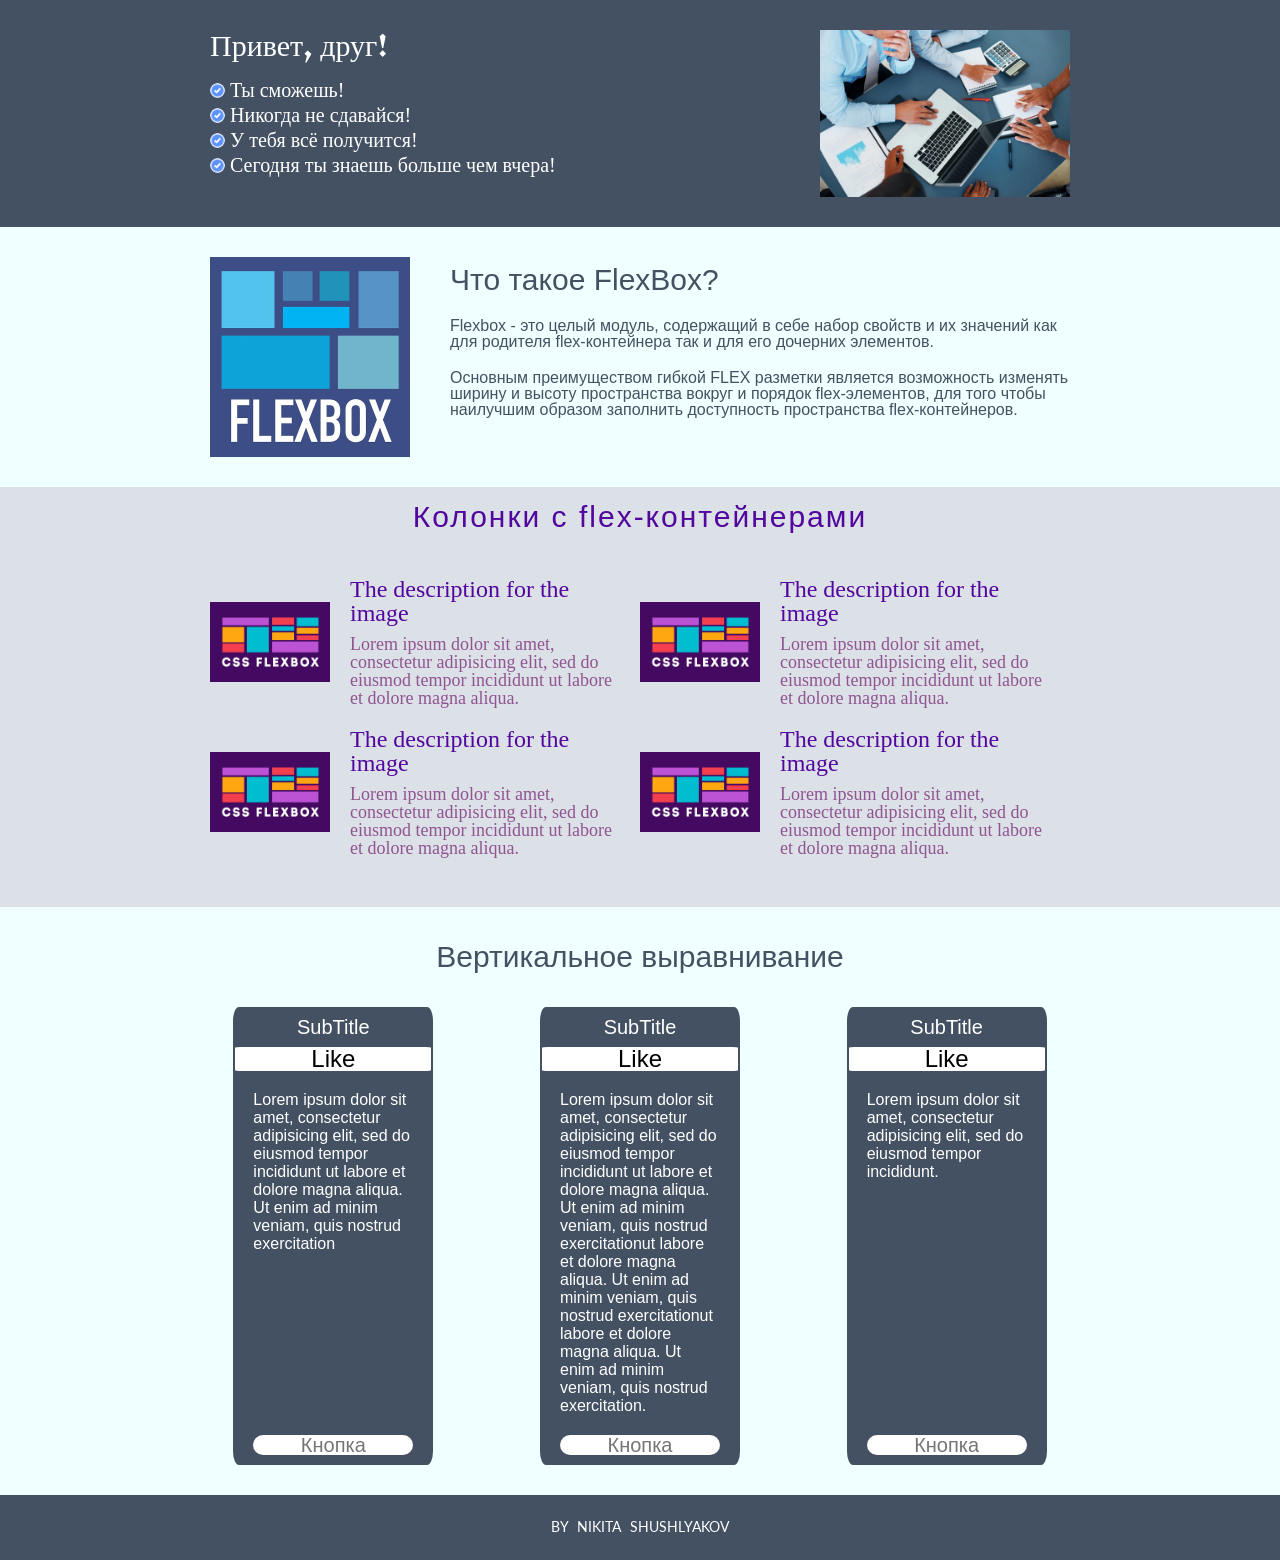
<file: Index.html>
<!DOCTYPE html>
<html lang="en" dir="ltr">
  <head>
    <meta charset="utf-8">
    <title></title>
    <link rel="stylesheet" href="css/style.css">

    <link rel="preconnect" href="https://fonts.googleapis.com">
    <link rel="preconnect" href="https://fonts.gstatic.com" crossorigin>
    <link href="https://fonts.googleapis.com/css2?family=Lato:wght@100&family=Quintessential&family=Rowdies:wght@300&display=swap" rel="stylesheet">
    <!-- <meta name="viewport" content="width=device-width"> -->
  </head>
  <body>
    <div class="wrapper">


            <div class="header">
              <div class="header__content">
                <div class="hi">
                  <div class="hi__title">
                    Привет, друг!
                  </div>
                  <div class="hi__list">
                    <ul>
                      <li>Ты сможешь!</li>
                      <li>Никогда не сдавайся!</li>
                      <li>У тебя всё получится!</li>
                      <li>Сегодня ты знаешь больше чем вчера!</li>
                    </ul>
                  </div>
                </div>

                <div class="header__photo-img">
                  <img src="img/headerphoto.jpg" alt="Not found">
                </div>

              </div>
            </div>


            <div class="content">
              <div class="content__box1">
                <div class="box1_photo">
                  <img src="img/box1photo.jpg" alt="">
                </div>
                <div class="box1_text">
                  <div class="box1_text-title">
                    Что такое FlexBox?
                  </div>
                  <div class="box1_content">
                    <ul>
                      <li>Flexbox - это целый модуль, содержащий в себе набор свойств и их значений как для родителя flex-контейнера так и для его дочерних элементов.</li>
                      <li>Основным преимуществом гибкой FLEX разметки является возможность изменять ширину и высоту пространства вокруг и порядок flex-элементов, для того чтобы наилучшим образом заполнить доступность пространства flex-контейнеров. </li>
                    </ul>
                  </div>
                </div>
              </div>

              <div class="content__box2">
                <div class="box2__title">
                  Колонки с flex-контейнерами
                </div>
                <div class="wrapper_box2">

                  <div class="box2__row">
                    <div class="box2__column">
                      <div class="box2__column-photo">
                        <img src="img/box2photo.jpg" alt="">
                      </div>
                      <div class="box2__column-text">
                        <div class="box2__subtitle">
                          The description for the image
                        </div>
                        <div class="box2__content">
                          Lorem ipsum dolor sit amet, consectetur adipisicing elit, sed do eiusmod tempor incididunt ut labore et dolore magna aliqua.
                        </div>
                      </div>
                    </div>
                    <div class="box2__column">
                      <div class="box2__column-photo">
                        <img src="img/box2photo.jpg" alt="">
                      </div>
                      <div class="box2__column-text">
                        <div class="box2__subtitle">
                          The description for the image
                        </div>
                        <div class="box2__content">
                          Lorem ipsum dolor sit amet, consectetur adipisicing elit, sed do eiusmod tempor incididunt ut labore et dolore magna aliqua.
                        </div>
                      </div>
                    </div>
                  </div>
                  <div class="box2__row">
                    <div class="box2__column">
                      <div class="box2__column-photo">
                        <img src="img/box2photo.jpg" alt="">
                      </div>
                      <div class="box2__column-text">
                        <div class="box2__subtitle">
                          The description for the image
                        </div>
                        <div class="box2__content">
                          Lorem ipsum dolor sit amet, consectetur adipisicing elit, sed do eiusmod tempor incididunt ut labore et dolore magna aliqua.
                        </div>
                      </div>
                    </div>
                    <div class="box2__column">
                      <div class="box2__column-photo">
                        <img src="img/box2photo.jpg" alt="">
                      </div>
                      <div class="box2__column-text">
                        <div class="box2__subtitle">
                          The description for the image
                        </div>
                        <div class="box2__content">
                          Lorem ipsum dolor sit amet, consectetur adipisicing elit, sed do eiusmod tempor incididunt ut labore et dolore magna aliqua.
                        </div>
                      </div>
                    </div>
                  </div>

                </div>
              </div>
              <div class="content__box3">
                <div class="box3__subtitle">
                  Вертикальное выравнивание
                </div>
                <div class="box3_row">
                  <div class="box3_column">
                    <div class="column_subtitle">
                      SubTitle
                    </div>
                    <div class="column_subtitle2">
                      Like
                    </div>
                    <div class="column_text">
                      Lorem ipsum dolor sit amet, consectetur adipisicing elit, sed do eiusmod tempor incididunt ut labore et dolore magna aliqua. Ut enim ad minim veniam, quis nostrud exercitation
                    </div>

                    <div class="button">
                      Кнопка
                    </div>
                  </div>
                  <div class="box3_column">
                    <div class="column_subtitle">
                      SubTitle
                    </div>
                    <div class="column_subtitle2">
                      Like
                    </div>
                    <div class="column_text">
                      Lorem ipsum dolor sit amet, consectetur adipisicing elit, sed do eiusmod tempor incididunt ut labore et dolore magna aliqua. Ut enim ad minim veniam, quis nostrud exercitationut labore et dolore magna aliqua. Ut enim ad minim veniam, quis nostrud exercitationut labore et dolore magna aliqua. Ut enim ad minim veniam, quis nostrud exercitation.
                    </div>

                    <div class="button">
                      Кнопка
                    </div>
                  </div>
                  <div class="box3_column">
                    <div class="column_subtitle">
                      SubTitle
                    </div>
                    <div class="column_subtitle2">
                      Like
                    </div>
                    <div class="column_text">
                      Lorem ipsum dolor sit amet, consectetur adipisicing elit, sed do eiusmod tempor incididunt.
                    </div>

                    <div class="button">
                      Кнопка
                    </div>
                  </div>
                </div>
              </div>


            </div>

            <div class="footer">
              <div class="footer__flex">
                <div class="footer__text">By Nikita Shushlyakov</div>
              </div>
          </div>



  </body>
</html>
</file>
<file: css/style.css>
*{
  padding: 0;
  margin: 0;
  border: 0;
}
*,*:before,*::after{
  -moz-box-sizing: border-box;
  -webkit-box-sizing: border-box;
  box-sizing: :border-box;
}
:focus,:active{outline: none;}
a:focus,a:active{outline: none;}

nav,footer,header,aside{display: block;}

html,body{
  height: 100%;
  width: 100%;
  font-size: 100%;
  line-height: 1;
  font-size: 14px;
  -ms-text-size-adjust: 100%;
  -moz-text-size-adjust: 100%;
  -webkit-text-size-adjust: 100%;
}
input,button,textarea{font-family: inherit;}
input::-ms-clear{display: none;}
button{cursor: pointer;}
button::-moz-focus-inner{padding: 0; border: 0;}
a, a:visited{text-decoration: none;}
a:hover{text-decoration: none;}
ul li {list-style: none;}
img{vertical-align: top;}
h1,h2,h3,h4,h5,h6{font-size: inherit; font-weight: 400;}


/* @media (max-width:1200px){
  .wrapper{
    max-width: 970px;
  }
}
@media (max-width:992px){
  .wrapper{
    max-width: 750px;
  }
} */

body{
  min-width: 1170px;
}
.wrapper{
  background-color: blue;
  min-height: 100%;
  display: flex;
  flex-direction: column;
}

.header{
  background-color: #445162;

}
.header__content{
  display: flex;
  justify-content: space-between;
  /* border: 2px solid red; */
  width: 980px;
  margin: 0 auto;
  padding: 30px 60px;
}
.hi {

}
.hi__title {
  font-family: 'Rowdies', cursive;
  font-size: 30px;
  color: white;
  margin: 0 0 20px 0;
}
.hi__list {
  color:white;
  font-size: 20px;

}
.hi__list li{
  margin: 0 0 5px 20px;
  position: relative;
}
.hi__list li::before{
  content: '';
  display: block;
  width: 15px;
  height: 15px;
  /* background-color: #42e0f5; */
  background: url(../img/wing.png) 0 0/100% auto no-repeat;
  border-radius: 50%;
  position: absolute;
  left: -20px;
  top: 3px;
}
.header__photo-img img{
  width: 250px;
  height: auto;
  /* border: 2px solid red; */
}



.content{
  background-color: #F0FFFF;
  flex: 1 1 auto;
}
.content__box1 {
  display: flex;
  justify-content: space-between;
  width: 980px;
  margin: 0 auto;
  padding: 30px 60px;
}
.box1_photo {

}
.box1_photo img{
  width: 200px;
}
.box1_text {
  margin: 0 0 0 40px;
}
.box1_text-title {
  color: #445161;
  font-family: Arial;
  font-size: 30px;
  font-weight: 400;
  line-height: 36px;
  margin: 5px 0 20px 0;
}
.box1_content{
  color: #445161;
  font-family: Arial;
  font-size: 16px;
}
.box1_content >ul>li{
  margin: 0 0 20px;
}
.box1_content >ul>li:last-child{
  margin: 0;
}

.content__box2 {
  background-color: #dce1e8;
}
.wrapper_box2{
  display: flex;
  width: 980px;
  margin: 0 auto 30px;;
  padding: 30px 60px;
  flex-wrap: wrap;
  flex-direction: column;
}
.box2__title {
  /* border: 1px solid red; */
  text-align: center;
  width: 980px;
  margin: 0 auto;
  letter-spacing: 2px;
  font-weight: 500;
  color: #52069e;
  font-family: Arial;
  line-height: 60px;
  font-size: 30px;
}
.box2__row {
  display: flex;
  margin: 0 0 20px 0;

}
.box2__column {
  align-items: center;
  display: flex;
  /* border: 1px solid #737373; */
}
.box2__column-photo img{
  width: 120px;
}
.box2__column-text {
  margin: 0 15px 0 20px;
  max-width: 300px;
}
.box2__subtitle {
  font-size: 24px;
  color: #52069e;
  margin: 0 0 10px 0;
}
.box2__content {
  color: #905491;
  font-size: 18px;
}


.content__box3 {
  width: 100%;
}
.box3__subtitle {
  width: 980px;
  margin: 0 auto;
  font-size: 30px;
  color: #445162;
  text-align: center;
  font-family: Arial;
  line-height: 40px;
}
.box3_row {
  justify-content: space-around;
  padding: 30px;
  margin: 0 auto;
  max-width: 980px;
  display: flex;
}
.box3_column {
  position: relative;
  max-width: 200px;
  background-color: #445162;
  border-radius: 3%;
}
.column_subtitle {
  text-align: center;
  line-height: 20px;
  color: white;
  font-size: 20px;
  margin: 10px 0;
  font-family: Arial;
}
.column_subtitle2 {
  background-color: white;
  margin: 2px;
  border-radius: 3%;
  font-size: 24px;
  font-family: Arial;
  text-align: center;
}
.column_text {
  font-family: Arial;
  font-size: 16px;
  color:white;
  margin: 20px 20px 50px 20px;
  line-height: 18px;
}
.button {
  position: absolute;
  background-color: white;
  border-radius: 10px;
  width: 80%;
  height: 20px;
  text-align: center;
  line-height: 20px;
  font-size: 20px;
  font-family: Arial;
  color: #757575;
  bottom: 10px;
  margin: 0 20px;
  transition-duration: 1s;
}
.button:hover{
  background-color: #384657;
  box-shadow: 0px 0px 5px black;
  color: white;
}


.footer{
  background-color: #445162;
}
.footer__flex{
  display: flex;
  height: 65px;
  justify-content: center;
  align-items: center;
}
.footer__text{
  position: relative;
  font-family: 'Lato', sans-serif;
  color: white;
  text-transform: uppercase;
  word-spacing: 5px;
  font-size: 14px;
}
.footer__text::after{
  content: '';
  display: block;
  position: absolute;
  width: 0%;
  left: 50%;
  height: 0px;
  top: 16px;
  border:0px solid #b36686;
  transition-duration: 1s, 1s, 1s, 1s, 1s;
  transition-delay: 0s, 0s, 0s, 1s, 1s;
  transition-property: width, left, border, height, top;

}
.footer__text:hover::after{
  content: '';
  width: 120%;
  height: 20px;
  top: -3px;
  left: -10%;
  border:1px solid #b36686;

}
</file>
